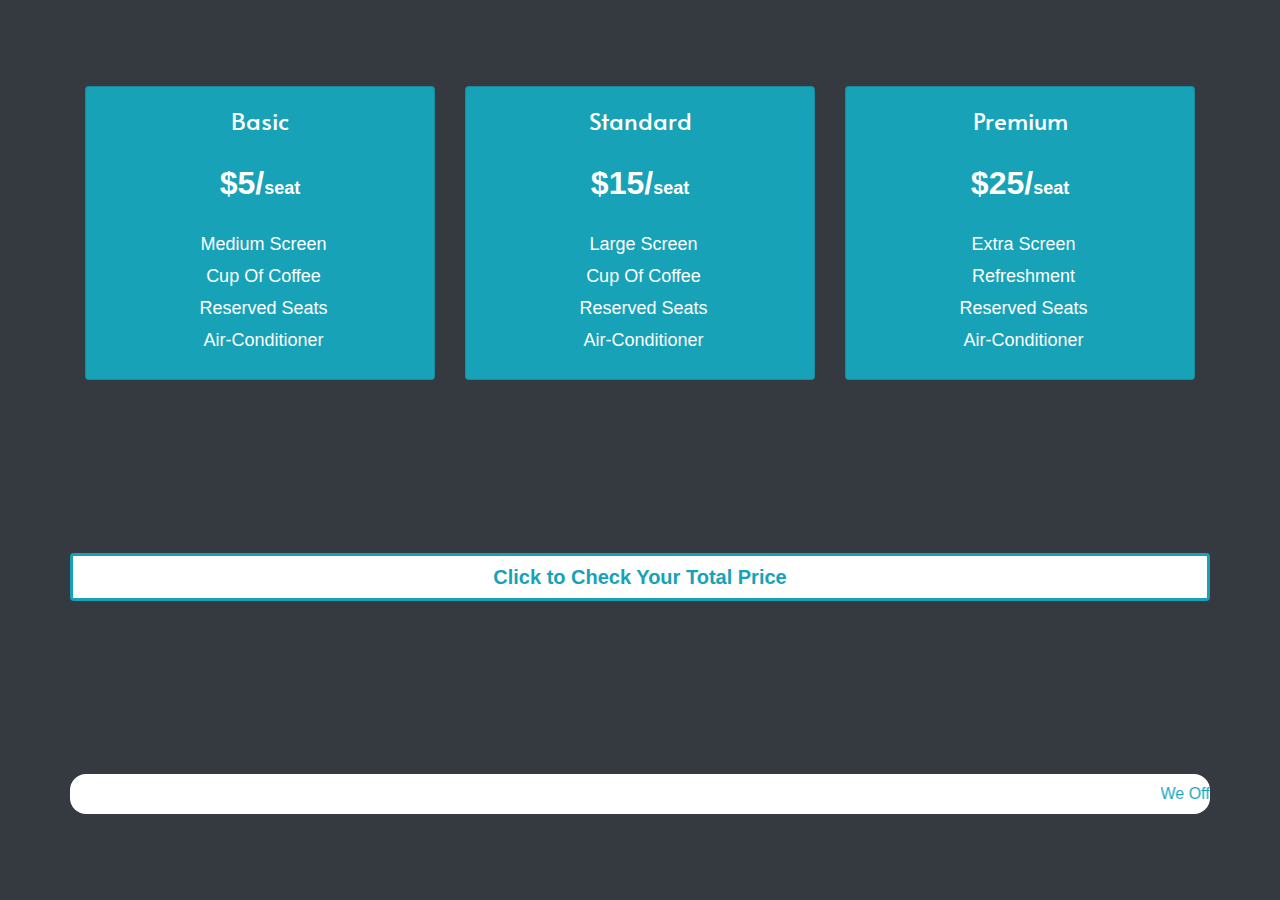
<file: public/pricing.html>
<!DOCTYPE html>
<html lang="en">
<head>
    <meta charset="UTF-8">
    <meta name="viewport" content="width=device-width, initial-scale=1.0">
    <title>Pricing</title>
    <link rel="stylesheet" href="https://stackpath.bootstrapcdn.com/bootstrap/4.5.2/css/bootstrap.min.css"
        integrity="sha384-JcKb8q3iqJ61gNV9KGb8thSsNjpSL0n8PARn9HuZOnIxN0hoP+VmmDGMN5t9UJ0Z" crossorigin="anonymous">
        <link href="https://fonts.googleapis.com/css2?family=Alata&display=swap" rel="stylesheet">
    <style>
        .body, .container{
            height: 100vh;
        }

        li{
            list-style-type: none;
            font-size: 18px;
            text-align: center;
            padding-right: 33px;
            padding-bottom: 5px;;
        }

        h5{
            font-size: 24px;
            font-family: 'Alata', sans-serif;
        }
        h2 span{
            font-size: 18px;
        }

        marquee{
            border-radius: 16px;
        }

        .main{
            border-width: 3px;
            background-color: white;
            font-weight: bolder;
            font-size: 20px;   
        }

        .main:hover{
            background-color: #17a2b8!important;
            color: #fff!important;
            cursor: pointer;
        }
    </style>
    </head>

<body class="bg-dark body">
<div class="container my-auto">
    <div class="card-deck h-100 align-items-center text-center">
        <div class="card bg-info text-white ">
          
          <div class="card-body">
            <h5 class="card-title">Basic</h5>
            <h2 class="card-title py-3 font-weight-bolder">$5/<span>seat</span></h5>
            <ul class="card-text">
                <li>Medium Screen</li>
                <li>Cup Of Coffee</li>
                <li>Reserved Seats</li>
                <li>Air-Conditioner</li>
            </ul>
          </div>
        </div>
        <div class="card bg-info  text-white">  
          <div class="card-body">
            <h5 class="card-title">Standard</h5>
            <h2 class="card-title py-3 font-weight-bolder">$15/<span>seat</span></h5>
            <ul class="card-text">
                <li>Large Screen</li>
                <li>Cup Of Coffee</li>
                <li>Reserved Seats</li>
                <li>Air-Conditioner</li>
            </ul>
          </div>
        </div>

        <div class="card bg-info  text-white">
          <div class="card-body">
            <h5 class="card-title">Premium</h5>
            <h2 class="card-title py-3 font-weight-bolder">$25/<span>seat</span></h5>
            <ul class="card-text">
                <li>Extra Screen</li>
                <li>Refreshment</li>
                <li>Reserved Seats</li>
                <li>Air-Conditioner</li>
            </ul>
          </div>
        </div>
            <button class="btn btn-block text-info border-info button main" onclick="calculatePrice()">Click to Check Your Total Price</button>
    
        <marquee direction="left" class="text-info bg-white py-2">We Offer a great Entertainment in low Prices . Our main gole is to provide satifaction & entertainment to people in this fast moving world.</marquee>  
    </div>

      
    </div>


    
</body>
<script src="script.js"></script>

</html>
</file>
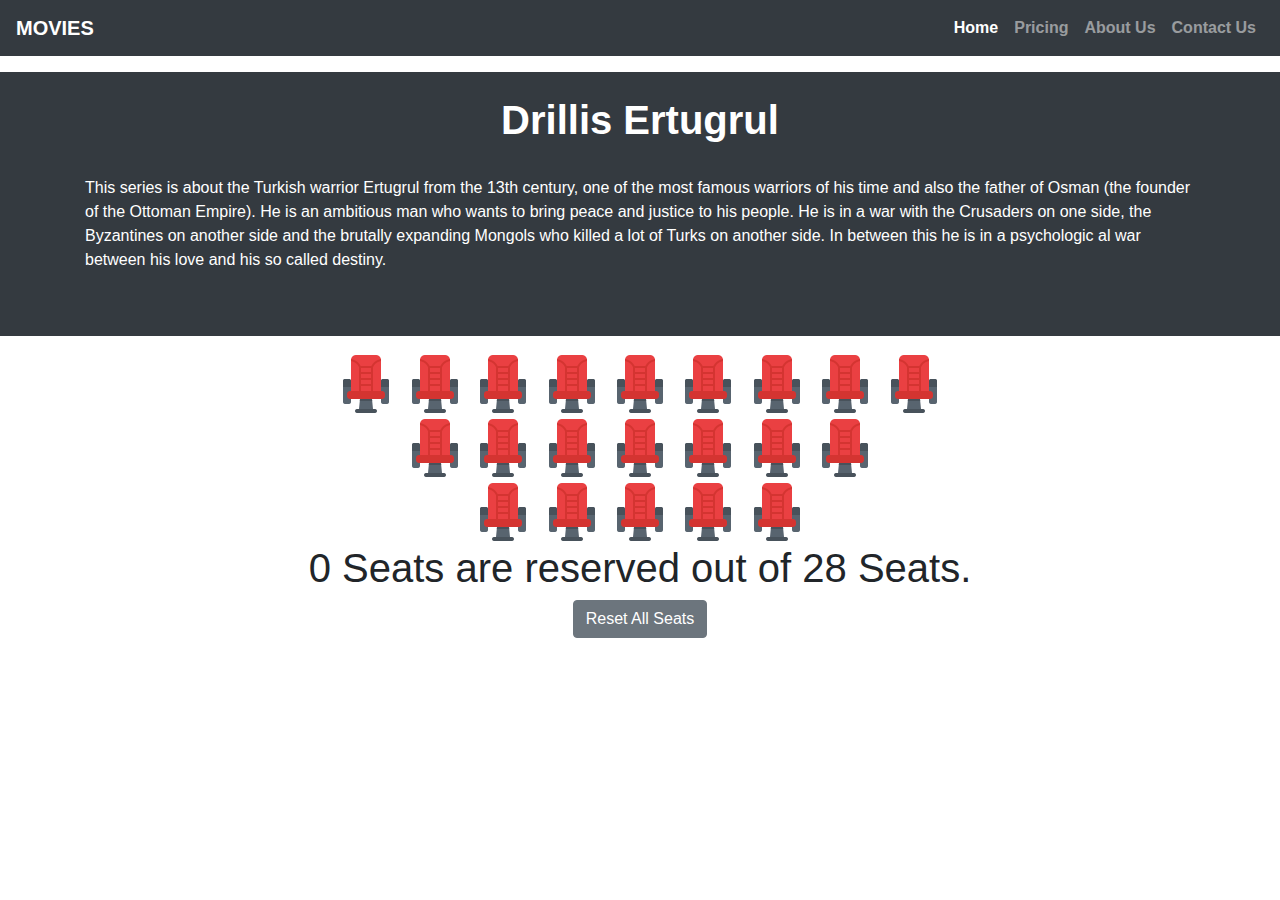
<file: public/moviePages/drillis.html>
<!DOCTYPE html>
<html lang="en">

<head>
    <meta charset="UTF-8">
    <meta name="viewport" content="width=device-width, initial-scale=1.0">
    <title>Drillis Ertugrul</title>
    <link rel="stylesheet" href="https://stackpath.bootstrapcdn.com/bootstrap/4.5.2/css/bootstrap.min.css"
        integrity="sha384-JcKb8q3iqJ61gNV9KGb8thSsNjpSL0n8PARn9HuZOnIxN0hoP+VmmDGMN5t9UJ0Z" crossorigin="anonymous">
    <style>
        

        img {
            cursor: pointer;
            position: relative;
        }

        img:hover {
            position: relative;
            bottom: 7px;
            right: 7px;
            filter: invert(20%);
        }

        .clicked-image {
            filter: invert(20%);
        }

        .unclicked-image {
            filter: invert(0%);
        }
    </style>
</head>

<body>
    <nav class="navbar navbar-expand-lg navbar-dark bg-dark">
        <a class="navbar-brand font-weight-bolder" href="#">MOVIES</a>
        <button class="navbar-toggler" type="button" data-toggle="collapse" data-target="#navbarSupportedContent"
            aria-controls="navbarSupportedContent" aria-expanded="false" aria-label="Toggle navigation">
            <span class="navbar-toggler-icon"></span>
        </button>

        <div class="collapse navbar-collapse" id="navbarSupportedContent">
            <ul class="navbar-nav ml-auto">
                <li class="nav-item active">
                    <a class="nav-link font-weight-bold" href="../index.html">Home</a>
                </li>
                <li class="nav-item">
                    <a class="nav-link font-weight-bold" href="../pricing.html" onClick="totalSeats()">Pricing</a>
                </li>
                <li class="nav-item">
                    <a class="nav-link font-weight-bold" href="#">About Us</a>
                </li>
                <li class="nav-item">
                    <a class="nav-link font-weight-bold" href="#">Contact Us</a>
                </li>
            </ul>
        </div>
    </nav>

    <div class="container-fluid bg-dark text-white my-3">
        <h1 class="text-capitalize text-center font-weight-bold py-4">Drillis Ertugrul</h1>

        <div class="container">
            <p class="mb-3">This series is about the Turkish warrior Ertugrul from the 13th century, one of the most
                famous warriors
                of his time
                and also the father of Osman (the founder of the Ottoman Empire). He is an ambitious man who wants to
                bring peace and
                justice to his people. He is in a war with the Crusaders on one side, the Byzantines on another side and
                the brutally expanding Mongols who killed a lot of Turks on another side. In between this he is in a
                psychologic
                al war between his love and his so called destiny.</p>
        </div>
        <br /><br />

    </div>

    <div class="container text-center">

        <a href="" data-toggle="modal" data-target="#exampleModal" id="link1" onClick='tranfer(this.id)'><img
                src="images/movie-seat.png"></a>
        <a href="" data-toggle="modal" data-target="#exampleModal" id="link2" onClick='tranfer(this.id)'><img
                src="images/movie-seat.png"></a>
        <a href="" data-toggle="modal" data-target="#exampleModal" id="link3" onClick='tranfer(this.id)'><img
                src="images/movie-seat.png"></a>
        <a href="" data-toggle="modal" data-target="#exampleModal" id="link4" onClick='tranfer(this.id)'><img
                src="images/movie-seat.png"></a>
        <a href="" data-toggle="modal" data-target="#exampleModal" id="link5" onClick='tranfer(this.id)'><img
                src="images/movie-seat.png"></a>
        <a href="" data-toggle="modal" data-target="#exampleModal" id="link6" onClick='tranfer(this.id)'><img
                src="images/movie-seat.png"></a>
        <a href="" data-toggle="modal" data-target="#exampleModal" id="link7" onClick='tranfer(this.id)'><img
                src="images/movie-seat.png"></a>
        <a href="" data-toggle="modal" data-target="#exampleModal" id="link8" onClick='tranfer(this.id)'><img
                src="images/movie-seat.png"></a>
        <a href="" data-toggle="modal" data-target="#exampleModal" id="link9" onClick='tranfer(this.id)'><img
                src="images/movie-seat.png"></a><br />
        <a href="" data-toggle="modal" data-target="#exampleModal" id="link10" onClick='tranfer(this.id)'><img
                src="images/movie-seat.png"></a>
        <a href="" data-toggle="modal" data-target="#exampleModal" id="link11" onClick='tranfer(this.id)'><img
                src="images/movie-seat.png"></a>
        <a href="" data-toggle="modal" data-target="#exampleModal" id="link12" onClick='tranfer(this.id)'><img
                src="images/movie-seat.png"></a>
        <a href="" data-toggle="modal" data-target="#exampleModal" id="link13" onClick='tranfer(this.id)'><img
                src="images/movie-seat.png"></a>
        <a href="" data-toggle="modal" data-target="#exampleModal" id="link14" onClick='tranfer(this.id)'><img
                src="images/movie-seat.png"></a>
        <a href="" data-toggle="modal" data-target="#exampleModal" id="link15" onClick='tranfer(this.id)'><img
                src="images/movie-seat.png"></a>
        <a href="" data-toggle="modal" data-target="#exampleModal" id="link16" onClick='tranfer(this.id)'><img
                src="images/movie-seat.png"></a><br />
        <a href="" data-toggle="modal" data-target="#exampleModal" id="link17" onClick='tranfer(this.id)'><img
                src="images/movie-seat.png"></a>
        <a href="" data-toggle="modal" data-target="#exampleModal" id="link18" onClick='tranfer(this.id)'><img
                src="images/movie-seat.png"></a>
        <a href="" data-toggle="modal" data-target="#exampleModal" id="link19" onClick='tranfer(this.id)'><img
                src="images/movie-seat.png"></a>
        <a href="" data-toggle="modal" data-target="#exampleModal" id="link20" onClick='tranfer(this.id)'><img
                src="images/movie-seat.png"></a>
        <a href="" data-toggle="modal" data-target="#exampleModal" id="link21" onClick='tranfer(this.id)'><img
                src="images/movie-seat.png"></a><br />

        <!-- Modal -->
        <div class="modal fade" id="exampleModal" tabindex="-1" aria-labelledby="exampleModalLabel" aria-hidden="true">
            <div class="modal-dialog">
                <div class="modal-content">
                    <div class="modal-header">
                        <h5 class="modal-title text-center" id="exampleModalLabel">Reserve Your Seat</h5>
                        <button type="button" class="close" onClick="cancelSeat()" data-dismiss="modal"
                            aria-label="Close">
                            <span aria-hidden="true">&times;</span>
                        </button>
                    </div>
                    <div class="modal-body">
                        <h3>Payment is at the time of Entrance</h3>
                        
                        Are You sure You Want to Reserve the Seat?
                    </div>
                    <div class="modal-footer">
                        <button type="button" class="btn btn-secondary no" data-dismiss="modal"
                            onClick="cancelSeat()">Cancel</button>
                        <button type="button" class="btn btn-primary yes" onClick="reserveSeat()"
                            data-dismiss="modal">Yes</button>
                    </div>
                </div>
            </div>
        </div>

        <h1><span class="countSeats my-5">0</span> Seats are reserved out of 28 Seats.</h1>
        <button type="button" class="btn btn-secondary " onClick="reset()">Reset All Seats</button>

    </div>

    <!--BOOTSTRAP LINKS-->
    <script src="https://code.jquery.com/jquery-3.5.1.slim.min.js"
        integrity="sha384-DfXdz2htPH0lsSSs5nCTpuj/zy4C+OGpamoFVy38MVBnE+IbbVYUew+OrCXaRkfj"
        crossorigin="anonymous"></script>
    <script src="https://cdn.jsdelivr.net/npm/popper.js@1.16.1/dist/umd/popper.min.js"
        integrity="sha384-9/reFTGAW83EW2RDu2S0VKaIzap3H66lZH81PoYlFhbGU+6BZp6G7niu735Sk7lN"
        crossorigin="anonymous"></script>
    <script src="https://stackpath.bootstrapcdn.com/bootstrap/4.5.2/js/bootstrap.min.js"
        integrity="sha384-B4gt1jrGC7Jh4AgTPSdUtOBvfO8shuf57BaghqFfPlYxofvL8/KUEfYiJOMMV+rV"
        crossorigin="anonymous"></script>
    
    
    <script>


        // GLOBAL VARIABLES
        var globalDataObject = "";
        var globalDataCancelled = "";
        var globalDataReserved = "";
        var selectedID = [];
        var count = 0;
        // DISPLAY EFFECTS
        function display() {
            document.querySelector('.countSeats').textContent = count;
        }
        // APPLYING EFFECTS
        function applyEffects(elemnet) {
            elemnet.className = 'clicked-image';
            count++;
            display();
        }
        // RESETTING ALL VALUES TO ZERO
        function reset() {
            count = 0;
            selectedID.forEach(element => {
                document.getElementById(element).classList.remove('clicked-image');
            })
            selectedID = [];
            display();
        }
        function tranfer(ID) {
            var x = {
                id: ID,
                status: true
            }
            globalDataObject = x;
        }
        // CANCELLING A SEAT
        function cancelSeat() {
            globalDataCancelled = false;
            summingAllData();
        }
        // RESERVING A SEAT
        function reserveSeat() {
            globalDataReserved = true;
            summingAllData();
        }
        // RESERVE + CANCEL SUM
        function summingAllData() {
            if (globalDataReserved && globalDataObject.status) {
                if (selectedID.includes(globalDataObject.id)) {
                    alert("Sorry This Seat is Already Reserved");
                } else {
                    selectedID.push(globalDataObject.id);
                    let selectedSeat = document.getElementById(globalDataObject.id);
                    applyEffects(selectedSeat);
                    console.log(globalDataObject.id);
                }
            } else {
                console.log("error");
            }
        }
        
        localStorage.setItem('drillisCount',count);
    </script>
<script src = "../script.js"></script>

</body>

</html>
</file>
